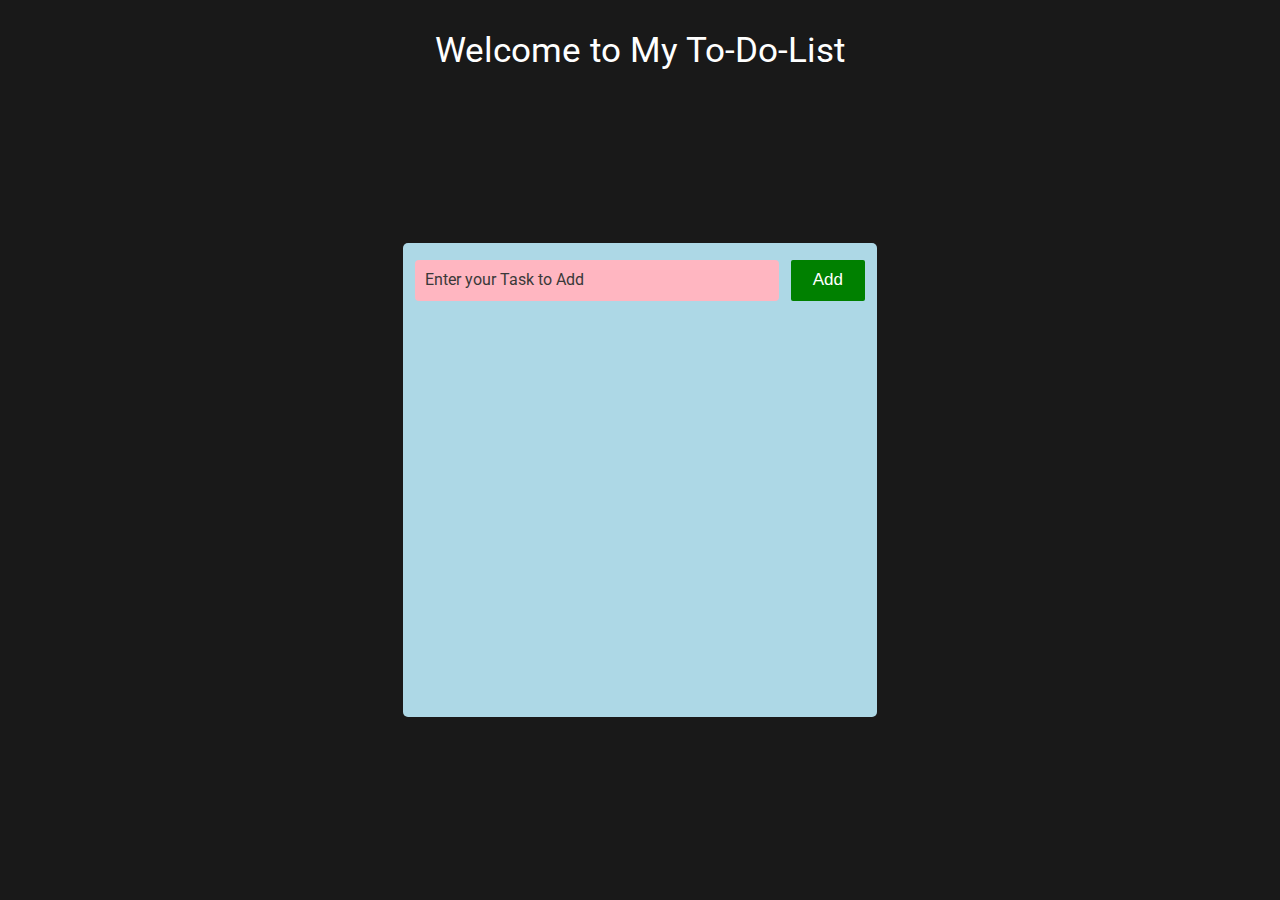
<file: index.html>
<!DOCTYPE html>
<html>
    <head>
        <link rel="preconnect" href="https://fonts.googleapis.com">
        <link rel="preconnect" href="https://fonts.gstatic.com" crossorigin>
        <link href="https://fonts.googleapis.com/css2?family=Roboto:ital,wght@0,100..900;1,100..900&display=swap" rel="stylesheet">
        <title>To Do List</title>
        <link rel="stylesheet" href="to-do-list.css">
        <script src="to-do-list.js" defer></script>
    </head>
    <body>
        <div class="welcome">Welcome to My To-Do-List</div>
        
        <div class="to-do-bg">

            <div class="top-section">
                <input class="input-box" placeholder="Enter your Task to Add">
                <button onclick="add()" class="add-button">Add</button>
            </div>
            <ul id="ul">
            </ul>
            
        </div>
    </body>
</html>
</file>
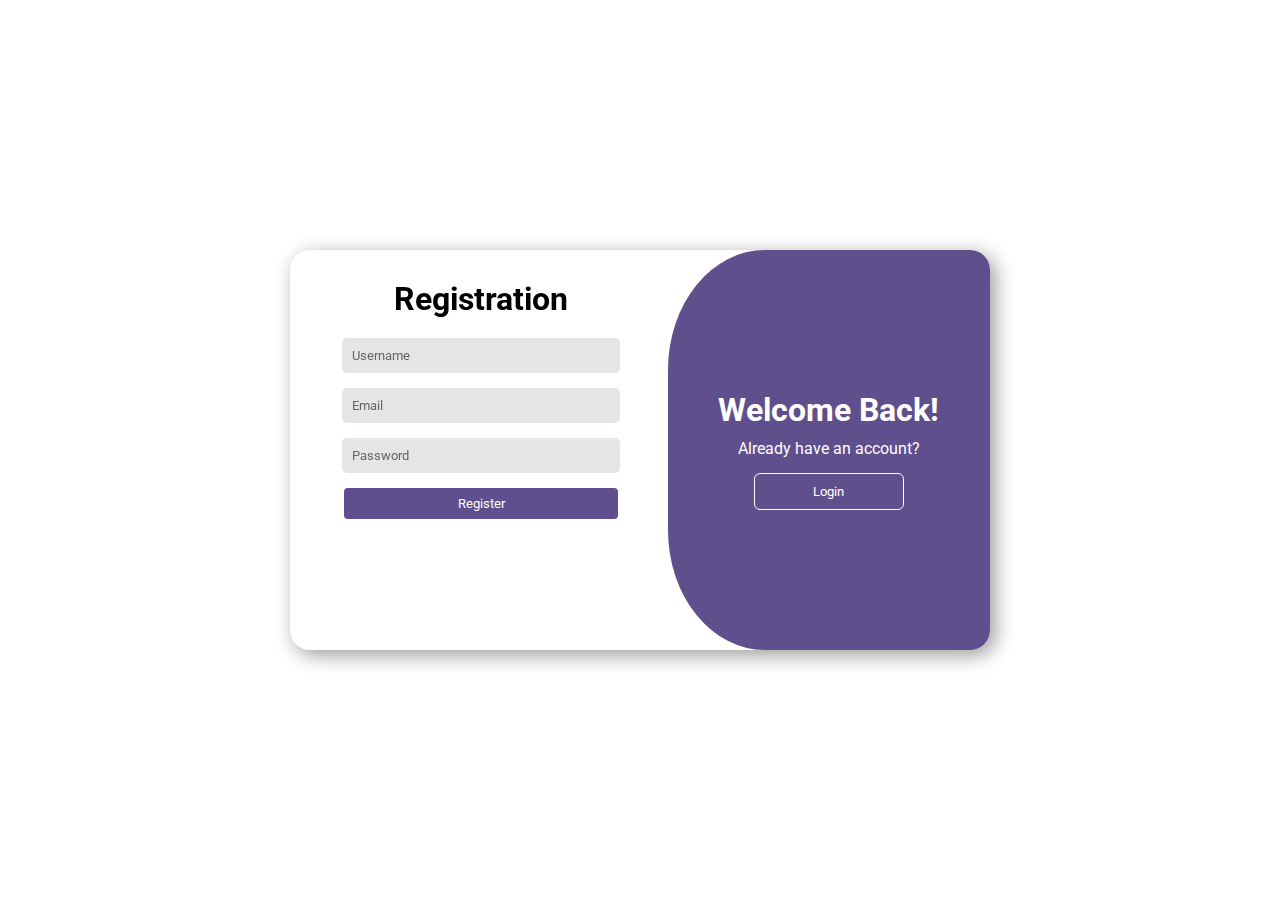
<file: log-in.html>
<!DOCTYPE html>
<html lang="en">
<head>
    <meta charset="UTF-8">
    <meta name="viewport" content="width=device-width, initial-scale=1.0">
    <link rel="preconnect" href="https://fonts.googleapis.com">
    <link rel="preconnect" href="https://fonts.gstatic.com" crossorigin>
    <link href="https://fonts.googleapis.com/css2?family=Roboto:ital,wght@0,100..900;1,100..900&display=swap" rel="stylesheet">
    <title>Document</title>
    <style>
        *{
            margin: 0;
            font-family:Roboto, sans-serif;
        }
        .background{
            display: flex;
            align-items: center;
            justify-content: center;
            position: fixed;
            left: 0;
            right: 0;
            top: 0;
            bottom: 0;
        }
        main{
            height: 400px;
            width: 700px;
            display: flex;
            column-gap: 20px;
            border-radius: 20px;
            box-shadow: 5px 5px 20px rgba(0,0,0,0.4);
        }
        main h1{
            margin-bottom: 20px;
        }
        .registration{
            display: flex;
            flex-direction: column;
            flex: 1;
            padding: 30px 5px 30px 30px;
            align-items: center;
            border-top-left-radius: 20px;
            border-bottom-left-radius: 20px;
        }
        main input{
            padding: 10px ;
            display: block;
            border: none;
            outline: none;
            background-color: rgb(230, 228, 228);
            border-radius: 5px;
            margin-bottom: 15px;
            width: 80%;
            font-size: 13px;
        }
        main input::placeholder{
            color: rgb(102, 101, 101);
        }
        main .registration button{
            width: 85%;
            padding: 8px;
            border: none;
            border-radius: 4px;
            background-color: #5F4F8E;
            color: white;
        }
        .welcome{
            flex: 1;
            background-color:#5F4F8D;
            display: flex;
            align-items: center;
            justify-content: center;
            flex-direction: column;
            border-top-left-radius: 30%;
            border-bottom-left-radius: 30%;
            color: white;
            border-top-right-radius: 20px;
            border-bottom-right-radius: 20px;
            transition: border-radius 2s;
        }
        .welcome h1{
            margin-bottom: 10px;
            
        }
        .welcome p{
            margin-bottom: 15px;
        }
        .welcome button{
            background-color: #5F4F8D;
            border:1px solid white;
            padding: 10px;
            width: 150px;
            border-radius: 6px;
            color: white;
        }
        .welcome-second{
            flex: 1;
            background-color:#5F4F8D;
            display: flex;
            align-items: center;
            justify-content: center;
            flex-direction: column;
            border-top-left-radius: 20px;
            border-bottom-left-radius: 20px;
            color: white;
            border-top-right-radius: 30%;
            border-bottom-right-radius: 30%;
        }
    </style>
</head>
<body>
    <div class="background">
        <main>
            
            <div class="registration">
                <h1>Registration</h1>
                <input type="text" class="user-name" placeholder="Username">
                <input type="email" class="email" placeholder="Email">
                <input type="password" class="password" placeholder="Password">
                <button class="reg-button">Register</button>
            </div>
            <div class="welcome">
                <h1>Welcome Back!</h1>
                <p>Already have an account?</p>
                <button class="login">Login</button>
            </div>
        </main>
    </div>
</body>
</html>
</file>
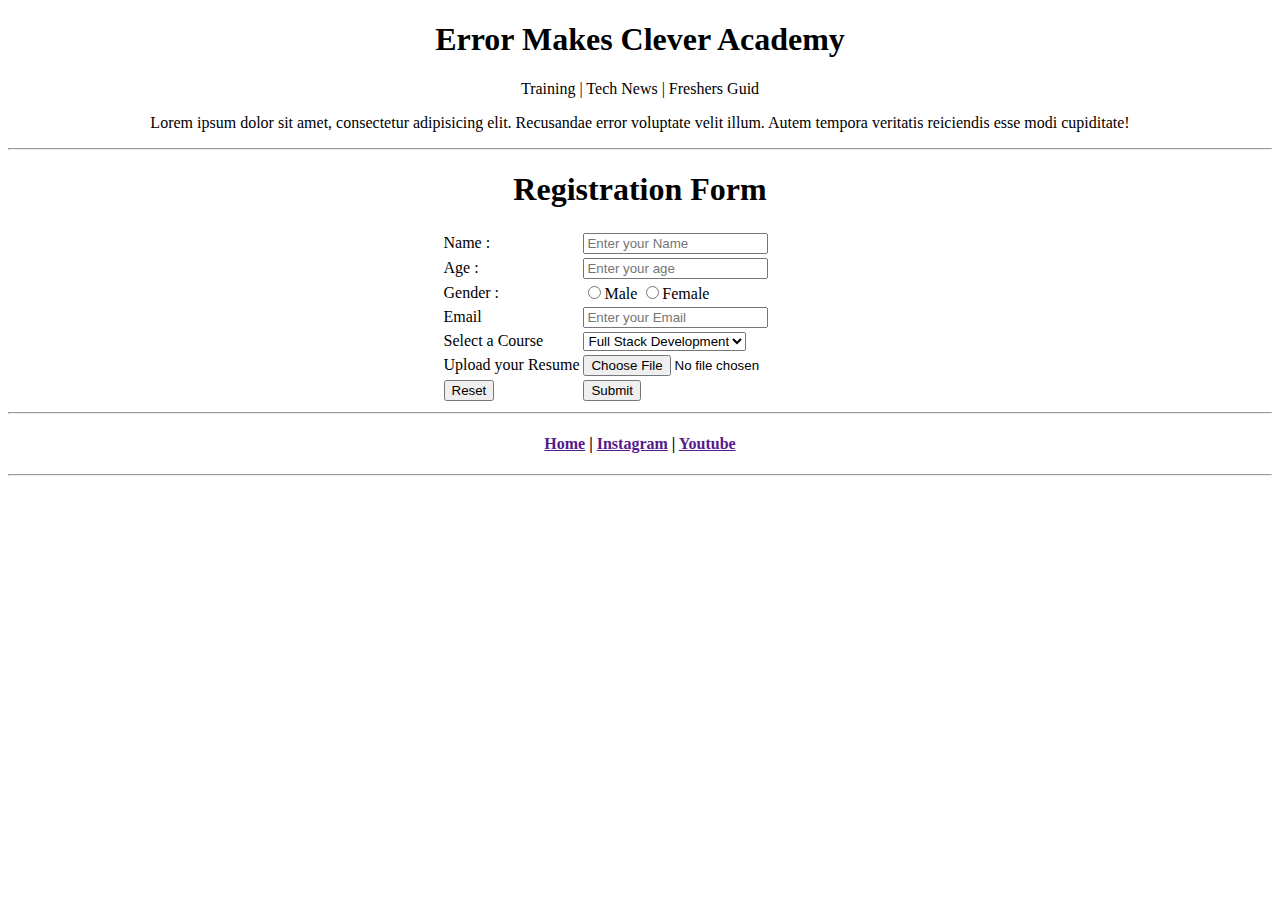
<file: practice.html>
<!DOCTYPE html>
<html>
    <head></head>
    <body>
        <center>
            <h1>Error Makes Clever Academy</h1>
            <p>Training | Tech News | Freshers Guid</p>
            <p>Lorem ipsum dolor sit amet, consectetur adipisicing elit. Recusandae error voluptate velit illum. Autem tempora veritatis reiciendis esse modi cupiditate!</p>
            <hr>
            <form>
                <h1>Registration Form</h1>
                <table>
                    <tr>
                        <td>Name :</td>
                        <td>
                            <input type="text" placeholder="Enter your Name">
                        </td>
                    </tr>
                    <tr>
                        <td>Age :</td>
                        <td>
                            <input type="number" placeholder="Enter your age">
                        </td>
                    </tr>
                    <tr>
                        <td>Gender :</td>
                        <td>
                            <input type="radio" name="gender" value="Male">Male
                            <input type="radio" name="gender" value="Female">Female
                        </td>
                    </tr>
                    <tr>
                        <td>Email</td>
                        <td>
                            <input type="email" placeholder="Enter your Email">
                        </td>
                    </tr>
                    <tr>
                        <td>Select a Course</td>
                        <td>
                            <select name="courses">
                                <option>Full Stack Development</option>
                                <option>Python</option>
                                <option>Git Hub</option>
                                <option>Machine Learning</option>
                            </select>
                        </td>
                    </tr>
                    <tr>
                        <td>Upload your Resume</td>
                        <td>
                            <input type="file">
                        </td>
                    </tr>
                    <tr>
                        <td>
                            <input type="reset">
                        </td>
                        <td>
                            <input type="submit">
                        </td>
                    </tr>
                </table>
            </form>
            <hr>
            <h4>
                <a href="">Home</a> | <a href="">Instagram</a> | <a href="">Youtube</a>
            </h4>
            <hr>
            <iframe width="560" height="315" src="https://www.youtube.com/embed/FYErehuSuuw?si=h8xd4c6SOtCDLjXD" title="YouTube video player" frameborder="0" allow="accelerometer; autoplay; clipboard-write; encrypted-media; gyroscope; picture-in-picture; web-share" referrerpolicy="strict-origin-when-cross-origin" allowfullscreen></iframe>
        </center>
    </body>
</html>
</file>
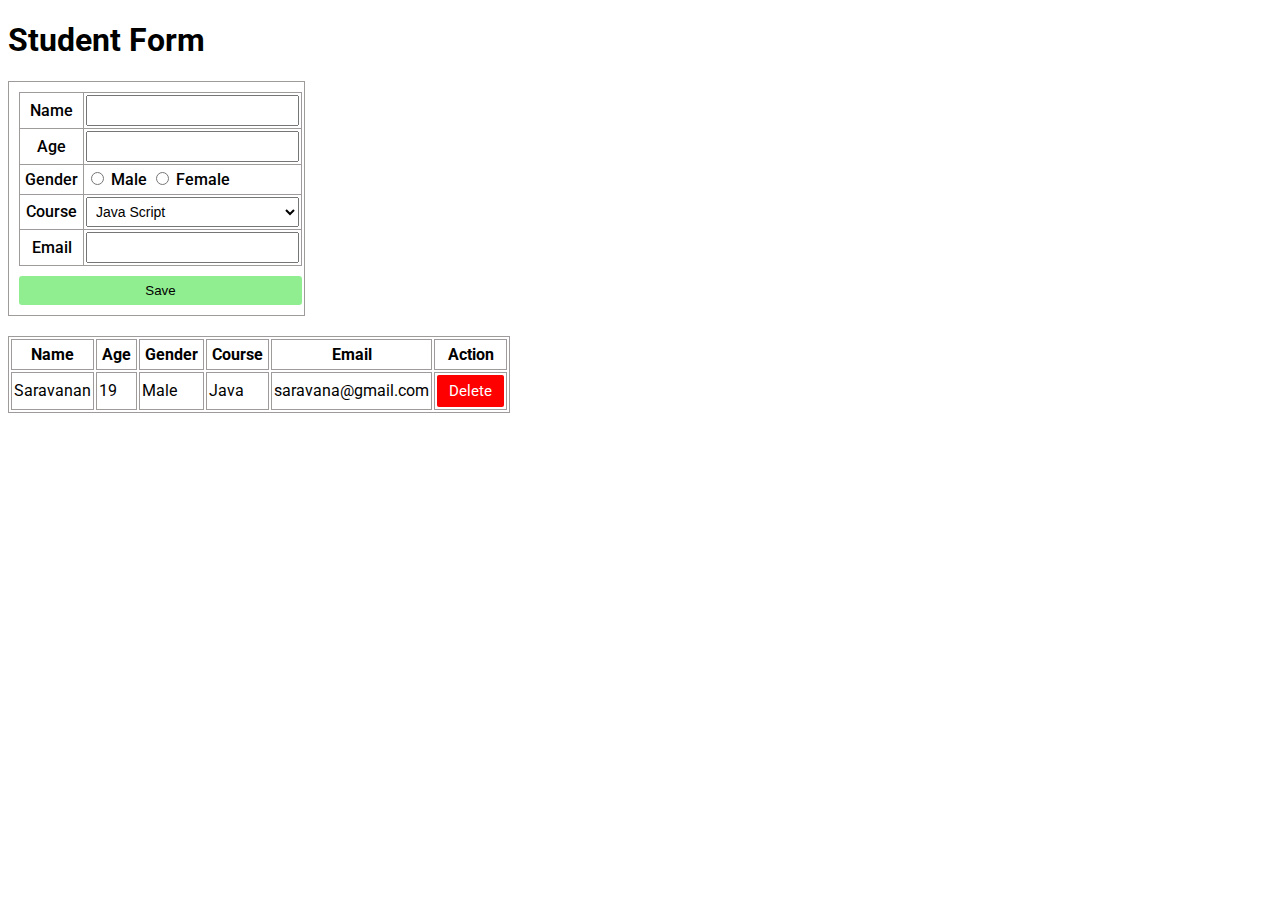
<file: student.html>
<!DOCTYPE html>
<html>
    <head>
        <link rel="stylesheet" href="student.css">
        <script src="student.js" defer></script>
        <link rel="preconnect" href="https://fonts.googleapis.com">
        <link rel="preconnect" href="https://fonts.gstatic.com" crossorigin>
        <link href="https://fonts.googleapis.com/css2?family=Roboto:ital,wght@0,100..900;1,100..900&display=swap" rel="stylesheet">
        <title>Student Form</title>
    </head>
    <body>
        <h1 style="font-family: Roboto;">Student Form</h1>
        <div class="top-section">
            <form autocomplete="off">
            <table id="top-table">
                <tr id="top-tr">
                    <th id="top-th">Name</th>
                    <td id="top-data">
                        <input type="text" style="padding: 5px;outline: none; font-size: 15px;" id="name">
                    </td>
                </tr>
                <tr id="top-tr">
                    <th id="top-th">Age</th>
                    <td id="top-data">
                        <input type="number" style="padding: 5px;outline: none; font-size: 15px;" id="age">
                    </td>
                </tr>
                <tr id="top-tr">
                    <th id="top-th">Gender</th>
                    <td id="top-data">
                        <input type="radio" name="gender" value="Male"> Male
                        <input type="radio" name="gender" value="Female"> Female
                    </td>
                </tr>
                <tr id="top-tr">
                    <th id="top-th">Course</th>
                    <td id="top-data">
                        <select name="courses" id="courses" style="padding: 5px;outline: none; font-size: 14px;">
                            <option value="Java Script">Java Script</option>
                            <option value="Java">Java</option>
                            <option value="Html & Css">Html</option>
                            <option value="C++">C++</option>
                            <option value="Python">Python</option>
                        </select>
                    </td>
                </tr>
                <tr id="top-tr">
                    <th id="top-th">Email</th>
                    <td id="top-data">
                        <input type="email" style="padding: 5px;outline: none; font-size: 15px;" id="email-input">
                    </td>
                </tr>
            </table>
            </form>
            <button class="save-button" onclick="update()">Save</button>
        </div>
        <div>
            <table id="bottom-table">
                <tr>
                    <th>Name</th>
                    <th>Age</th>
                    <th>Gender</th>
                    <th>Course</th>
                    <th>Email</th>
                    <th>Action</th>
                </tr>
                <tr>
                    <td>Saravanan</td>
                    <td>19</td>
                    <td>Male</td>
                    <td>Java</td>
                    <td>saravana@gmail.com</td>
                    <td>
                        <button class="delete-button" onclick="delete_function(event)">Delete</button>
                    </td>
                </tr>
            </table>
        </div>
        
    </body>
</html>
</file>
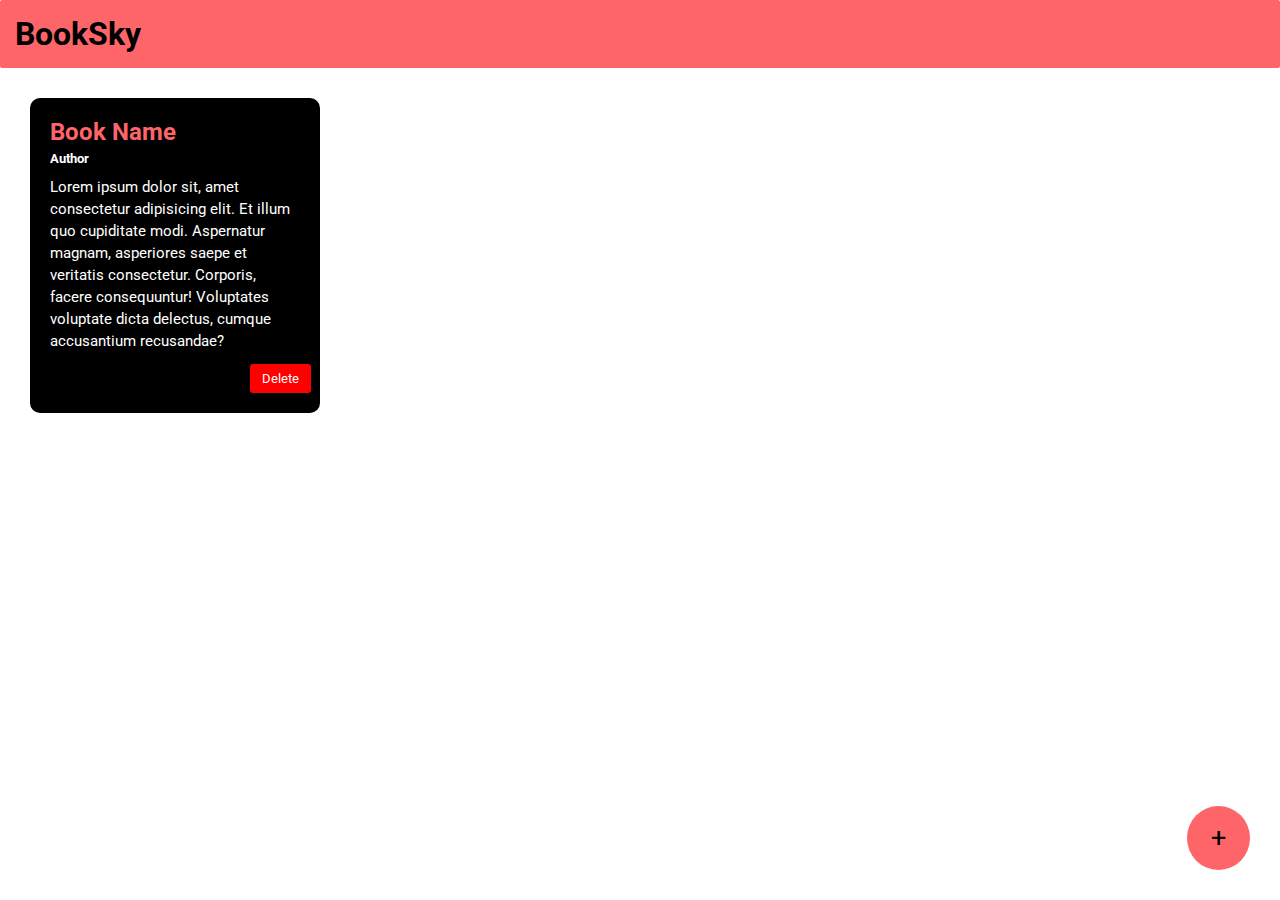
<file: booksky/booksky.html>
<!DOCTYPE html>
<html lang="en">
<head>
    <meta charset="UTF-8">
    <meta name="viewport" content="width=device-width, initial-scale=1.0">
    <title>BookSky</title>
    <link rel="stylesheet" href="booksky.css">
    <script src="booksky.js" defer></script>
    <link rel="preconnect" href="https://fonts.googleapis.com">
    <link rel="preconnect" href="https://fonts.gstatic.com" crossorigin>
    <link href="https://fonts.googleapis.com/css2?family=Roboto:ital,wght@0,100..900;1,100..900&display=swap" rel="stylesheet">
</head>
<body>
    <header class="nav-bar">
        <h1>BookSky</h1>
    </header>
    <div class="overlay">
        <div class="popup">
            <h3>Add Book</h3>
            <input type="text" placeholder="Book Title" class="book-title">
            <input type="text" placeholder="Book Author" class="book-author">
            <input type="text" placeholder="Short Description.." class="description">
            <div>
                <button id="add_button">ADD</button>
                <button id="cancel-button">CANCEL</button>
            </div>
        </div>
    </div>
    <main>
        <div class="book-details">
            <h2>Book Name</h2>
            <h5>Author</h5>
            <p>Lorem ipsum dolor sit, amet consectetur adipisicing elit. Et illum quo cupiditate modi. Aspernatur magnam, asperiores saepe et veritatis consectetur. Corporis, facere consequuntur! Voluptates voluptate dicta delectus, cumque accusantium recusandae?</p>
            <button id="delete-button">Delete</button>
        </div>
    </main>
    <button class="add-button">+</button>
</body>
</html>
</file>
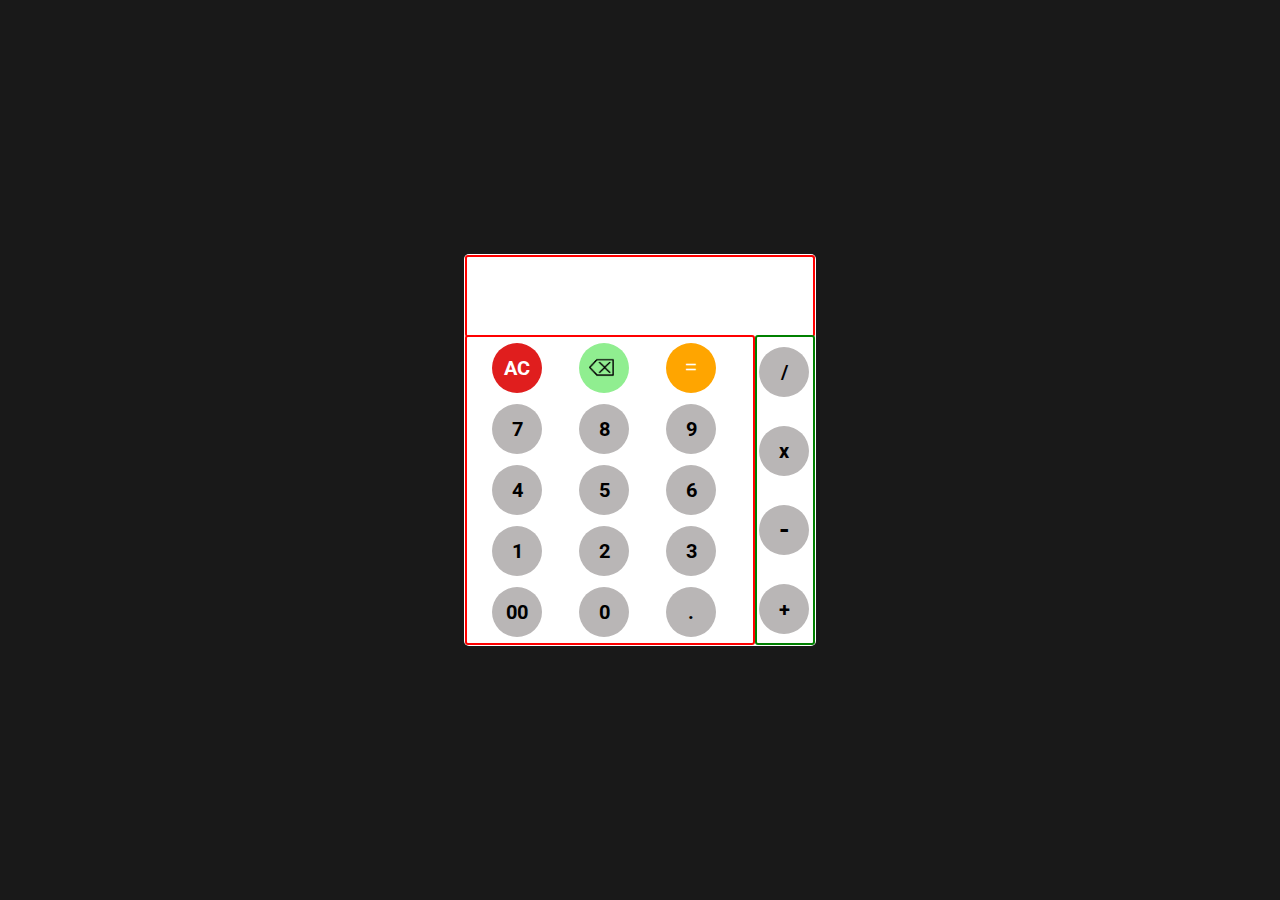
<file: calculator/calculator.html>
<!DOCTYPE html>
<html>
    <head>
        <link rel="stylesheet" href="calculator.css">
        <link rel="preconnect" href="https://fonts.googleapis.com">
        <link rel="preconnect" href="https://fonts.gstatic.com" crossorigin>
        <link href="https://fonts.googleapis.com/css2?family=Roboto:ital,wght@0,100..900;1,100..900&display=swap" rel="stylesheet">
        <script src="calculator.js" defer></script>
        <title>Calculator</title>
        
    </head>
    <body>
        
        <div class="entire-background">

            <div class="calculator-background">

                <div class="top-section">

                    <div class="result-div">
                        <p id="result-id" class="result"></p>
                    </div>

                </div>
               
               <div class="bottom-section">

                    <div class="bottom-buttons">
                        <button class="ac-button" onclick="ac_function()">AC</button>
                        <button class="delete-button" onclick="delete_function()">
                            <img src="delete-removebg-preview.png" class="delete-img">
                        </button>
                        <button class="equal-button" onclick="solve_function()">=</button>
                        <button class="number-button" onclick="update(event)">7</button>
                        <button class="number-button" onclick="update(event)">8</button>
                        <button class="number-button" onclick="update(event)">9</button>
                        <button class="number-button" onclick="update(event)">4</button>
                        <button class="number-button" onclick="update(event)">5</button>
                        <button class="number-button" onclick="update(event)">6</button>
                        <button class="number-button" onclick="update(event)">1</button>
                        <button class="number-button" onclick="update(event)">2</button>
                        <button class="number-button" onclick="update(event)">3</button>
                        <button class="number-button" onclick="update(event)">00</button>
                        <button class="number-button" onclick="update(event)">0</button>
                        <button class="number-button" onclick="dot_button()">.</button>
                    </div>

                    <div class="operator-buttons">
                        <button class="operator" onclick="operator_function(event)">/</button>
                        <button class="operator" onclick="operator_function(event)">x</button>
                        <button class="operator" style="font-size: 27px;" onclick="operator_function(event)">-</button>
                        <button class="operator" onclick="operator_function(event)">+</button>
                    </div>

               </div>
            </div>
        </div>
    </body>
</html>
</file>
<file: to-do-list.css>
body{
    background-color: rgba(0,0,0,0.9);
    display: flex;
    align-items: center;
    justify-content: center;
    min-height: 97vh;

}

.welcome{
    font-size: 35px;
    font-family: Roboto;
    color: white;
    position: absolute;
    top: 30px;
    
}
.to-do-bg{
    background-color: lightblue;
    padding: 12px;
    border: none;
    border-radius: 5px;
    min-height: 450px;
    min-width: 450px;
    margin-top:70px
}

.top-section{
    display: flex;
    justify-content: space-between;
    column-gap: 12px;
    margin-top: 5px;
    margin-bottom: 20px;
}
.input-box{
    height: 39px;
    vertical-align: top;
    border: none;
    border-radius: 4px;
    flex: 1;
    font-size: 15px;
    padding-left: 10px;
    font-size: 16px;
    background-color: lightpink;
}
.input-box:focus{
    outline: none;
}
.input-box::placeholder{
    font-family: Roboto;
    color: rgb(58, 57, 57);
}
.add-button{
    padding: 7px 22px;
    background-color: green;
    border: none;
    color: white;
    border-radius: 2px;
    font-size: 14px;
    transition: opacity 0.15s;
    font-size: 17px;
    cursor: pointer;
}
.add-button:hover{
    opacity: .8;
}
.add-button:active{
    opacity: .5;
}


li{
    display: flex;
    align-items: center;
    justify-content: space-between;
    margin-bottom: 10px;
    column-gap: 12px;
}
.task{
    font-size: 17px;
    font-family: Roboto;
    max-width: 300px;
    margin: 0;
    line-height: 22px;
}
.delete-button{
    background-color: red;
    color: white;
    border: none;
    border-radius: 2px;
    font-size: 17px;
    padding: 7px 12px;
    transition: opacity 0.15s
}
.delete-button:hover{
    opacity: .8; 
    cursor: pointer;
}
.delete-button:active{
    opacity: .5;
}
</file>
<file: student.css>
.top-section{
    border: 1px solid rgb(160, 155, 155);
    display: grid;
    grid-template-columns: 1fr;
    width: 275px;
    padding: 10px;
    row-gap: 10px;
    margin-bottom: 20px;
}
#top-table,#top-th{
    border: solid 1px rgb(160, 155, 155);
    border-collapse: collapse;
    padding: 5px;
    margin-bottom: 0px;
    font-family: Roboto;
    font-weight: 500;
}
#top-data{
    border: solid 1px rgb(160, 155, 155);
    border-collapse: collapse;
    padding: 2px;
}
#courses{
    width: 100%;
}
.save-button{
    background-color: lightgreen;
    border: none;
    padding: 7px;
    border-radius: 3px;
    margin-top: 0px;
}
.delete-button{
    background-color: red;
    border: none;
    color: white;
    padding: 7px 12px;
    font-family: Roboto;
    font-size: 15px;
    border-radius: 2px ;
}
table,td,th{
    border: solid 1px rgb(160, 155, 155);
    font-family: Roboto;
}
td{
    padding: 2px;
}
th{
    padding: 5px;
}
</file>
<file: booksky/booksky.css>
*{
    font-family: Roboto ,sans-serif;
    margin: 0;
    padding: 0;
}
.nav-bar{
    background-color: #FD6569;
    padding: 15px;
    border-radius: 2px;
}
.book-details{
    padding: 20px;
    width: 250px;
    background-color: black;
    color: white;
    margin: 30px 10px 20px 30px;
    border-radius: 10px;
    display: inline-block;
    vertical-align: top;
}
.book-details h2{
    color: #FD6569;
    margin-bottom: 5px;
}
.book-details h5{
    margin-bottom: 10px;
}
.book-details p{
    font-size: 15px;
    line-height: 22px;
}
.book-details button{
    background-color: red;
    border: none;
    padding: 7px 12px;
    border-radius: 3px;
    color: white;
    margin-top: 12px;
    margin-left: 80%;
    cursor: pointer;
    transition: opacity 0.15s;
}
.book-details button:hover{
    opacity: .8;
}
.book-details button:active{
    opacity: .5;
}
.add-button{
    background-color: #FD6569;
    border: none;
    padding: 16px 24px;
    border-radius: 50%;
    font-size: 27px;
    position: absolute;
    right: 30px;
    bottom: 30px;
    cursor: pointer;
    transition: opacity 0.15s;
}
.add-button:hover{
    opacity: .8;
}
.add-button:active{
    opacity: .5;
}
.overlay{
    position: fixed;
    top: 0;
    width: 100%;
    height: 100%;
    
    align-items: center;
    justify-content: center;
    background-color: rgba(0,0,0,0.8);
    z-index: 5;
    display: none;
}
.popup{
    background-color: #d43a26;
    padding: 35px;
    
    flex-direction: column;
    width: 400px;
    height: 200px;
    border-radius: 10px;
    display: none;
}
.popup h3{
    margin-bottom: 5px;
}
.book-author,.book-title{
    background-color: #d43a26;
    border-top-style: none;
    border-left-style: none;
    border-right-style: none;
    border-bottom-style: solid;
    border-bottom-width: 1px;
    border-bottom-color: black;
    padding: 5px 2px;
    margin-bottom: 5px;
    margin-left: 5px;
    font-size: 17px;
    outline: none;
}
.popup input::placeholder{
    color: black;
}
.popup button{
    background-color: black;
    color: white;
    border: none;
    padding: 7px 12px;
    display: inline-block;
    margin-top: 10px;
    margin-left: 5px;
    border-radius: 2px;
    cursor: pointer;
    transition: opacity 0.15s;
}
.popup button:hover{
    opacity: .8;
}
.popup button:active{
    opacity: .5;
}
.description{
    border: 1px solid black;
    padding: 5px 0px 25px 5px;
    background-color: #d43a26;
    font-size: 15px;
    margin-top: 5px;
    margin-left: 5px;
    outline: none;
}
</file>
<file: calculator/calculator.css>
p{
    margin: 0;
    font-family: Roboto;
}
.entire-background{
    position: fixed;
    background-color: rgba(0,0,0,0.9);
    left: 0;
    right: 0;
    top: 0;
    bottom: 0;
    display: flex;
    align-items: center;
    justify-content: center;
}
.calculator-background{
    background-color: white;
    height: 390px;
    width: 350px;
    border-radius: 5px;
    padding: 1px;
}


.top-section{
    height: 80px;
    display: flex;
}

.result-div{
    height: 80px;
    display: flex;
    align-items: center;
    justify-content: end;
    border-top-style: solid;
    border-top-width: 2px;
    border-left-style: solid;
    border-left-width: 2px;
    border-right-style: solid;
    border-right-width: 2px;
    border-radius: 3px;
    border-color: red;
    flex: 1;
    padding-right: 10px;
}
.result{
    font-size: 23px;
    margin-left: 20px; 
    font-family: Roboto;
}




.bottom-section{
    height: 310px;
    display: grid;
    grid-template-columns: 290px 60px;
}

.bottom-buttons{
    display: grid;
    grid-template-columns: 1fr 1fr 1fr;
    align-items: center;
    padding-left: 25px;
    border-style: solid;
    border-width: 2px;
    border-radius: 3px;
    border-color: red; 
}

.ac-button{
    border: none;
    background-color: rgb(224, 30, 30);
    color: white;
    padding: 5px 10px;
    border-radius: px;
    font-size: 20px;
    height: 50px;
    width: 50px;
    border-radius: 25px;
    font-weight: bold;
    font-family: Roboto;   
    cursor: pointer;
    transition: opacity 0.15s;
}
.ac-button:active{
    opacity: .7;
}

.delete-button{
    border: none;
    background-color: lightgreen;
    padding: 5px 10px;
    border-radius: px;
    font-size: 20px;
    height: 50px;
    width: 50px;
    border-radius: 25px;
    font-weight: bold;
    font-family: Roboto;
    display: flex;
    align-items: center;
    cursor: pointer;
    transition: opacity 0.15s;   
}
.delete-button:active{
    opacity: .7;
}
.delete-img{
    width: 25px; 
}


.equal-button{
    border: none;
    background-color: orange;
    color: white;
    padding: 5px 10px;
    border-radius: px;
    font-size: 20px;
    height: 50px;
    width: 50px;
    border-radius: 25px;
    cursor: pointer;
    transition: opacity 0.15s;
}
.equal:active{
    opacity: .7;
}


.number-button{
    border: none;
    background-color: rgb(185, 182, 182);
    padding: 5px 10px;
    border-radius: px;
    font-size: 20px;
    height: 50px;
    width: 50px;
    border-radius: 25px;
    font-weight: bold;
    font-family: Roboto;
    cursor: pointer;
    transition: opacity 0.15s;
}
.number-button:active{
    opacity: .7;
}

.operator-buttons{
    display: grid;
    grid-template-columns: 1fr;
    row-gap: 10px;
    align-items: center;
    border-style: solid;
    border-width: 2px;
    border-radius: 3px;
    border-color: green;
    padding: 0px 2px;
}
.operator{
    border: none;
    background-color: rgb(185, 182, 182);
    padding: 5px 10px;
    border-radius: px;
    font-size: 20px;
    height: 50px;
    width: 50px;
    border-radius: 25px;
    font-weight: bold;
    font-family: Roboto;
    cursor: pointer;
    transition: opacity 0.15s;
}
.operator:active{
    opacity: .7;
}
</file>
